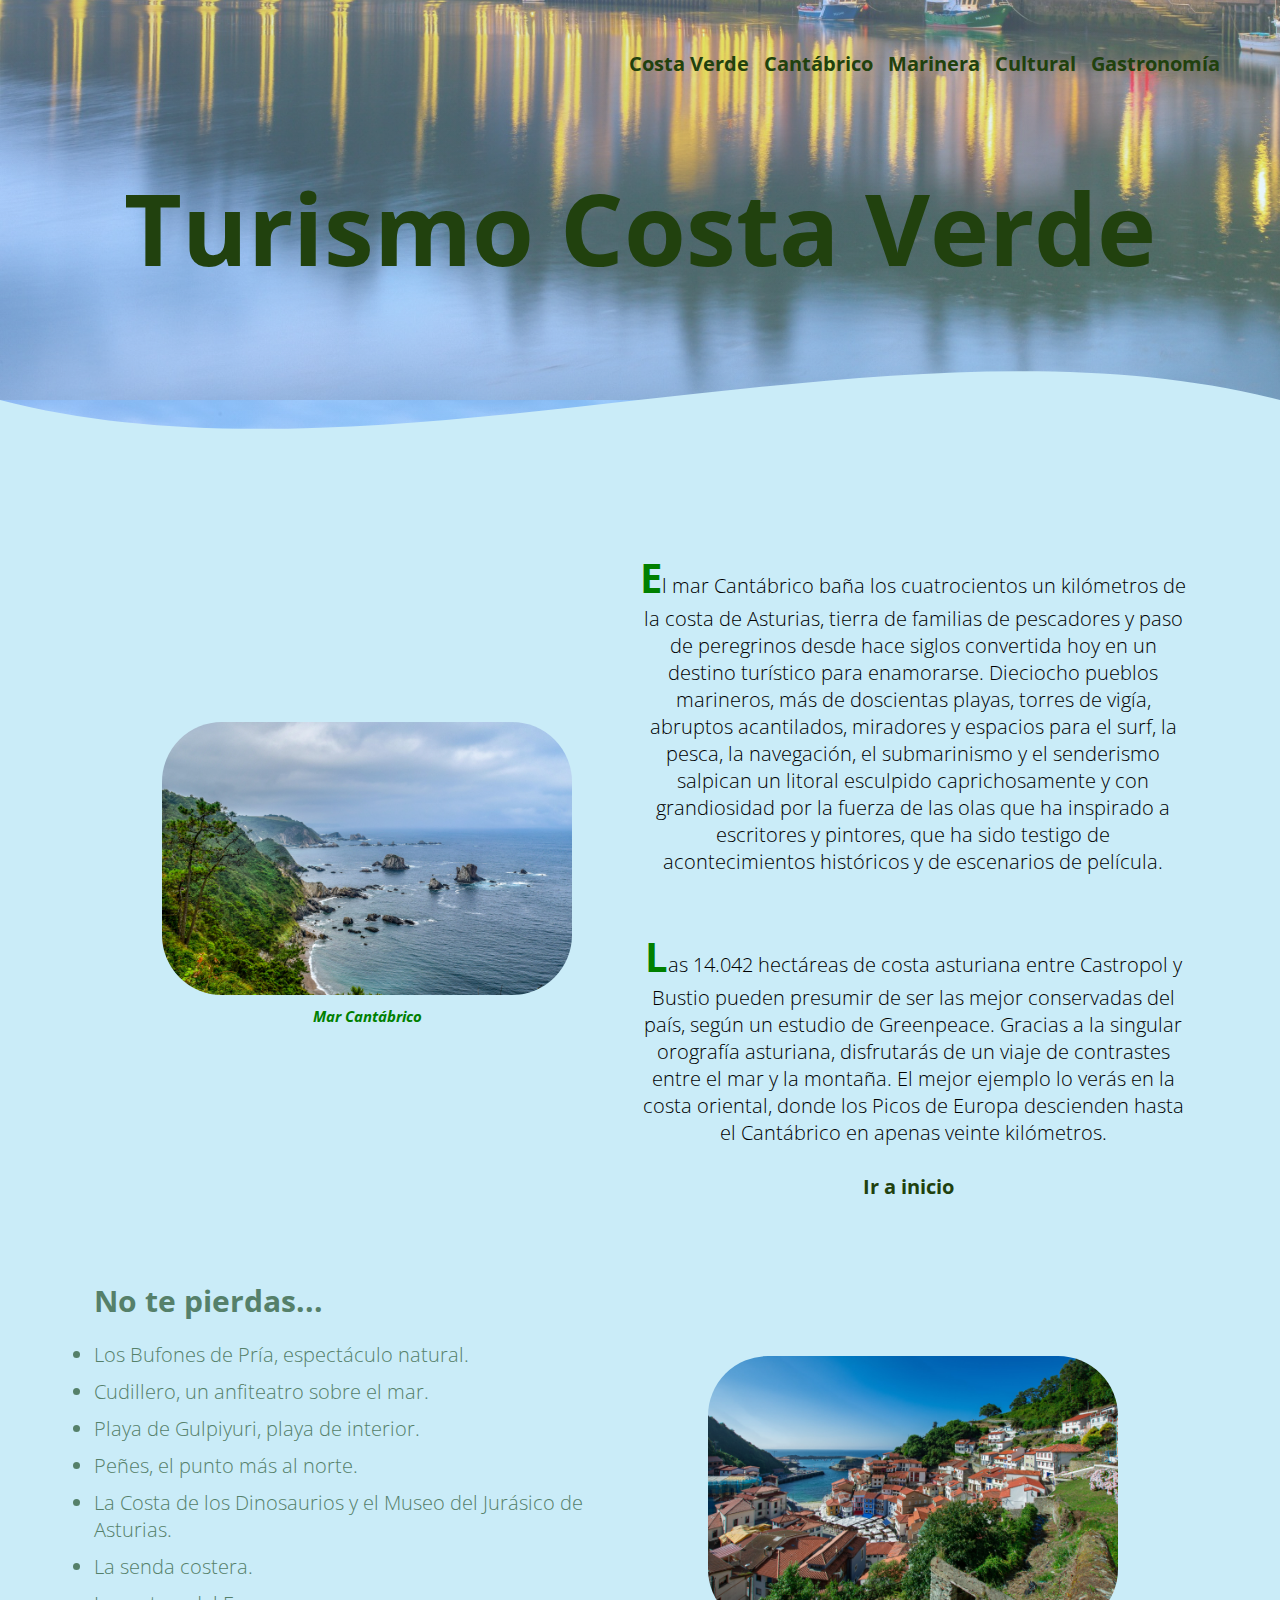
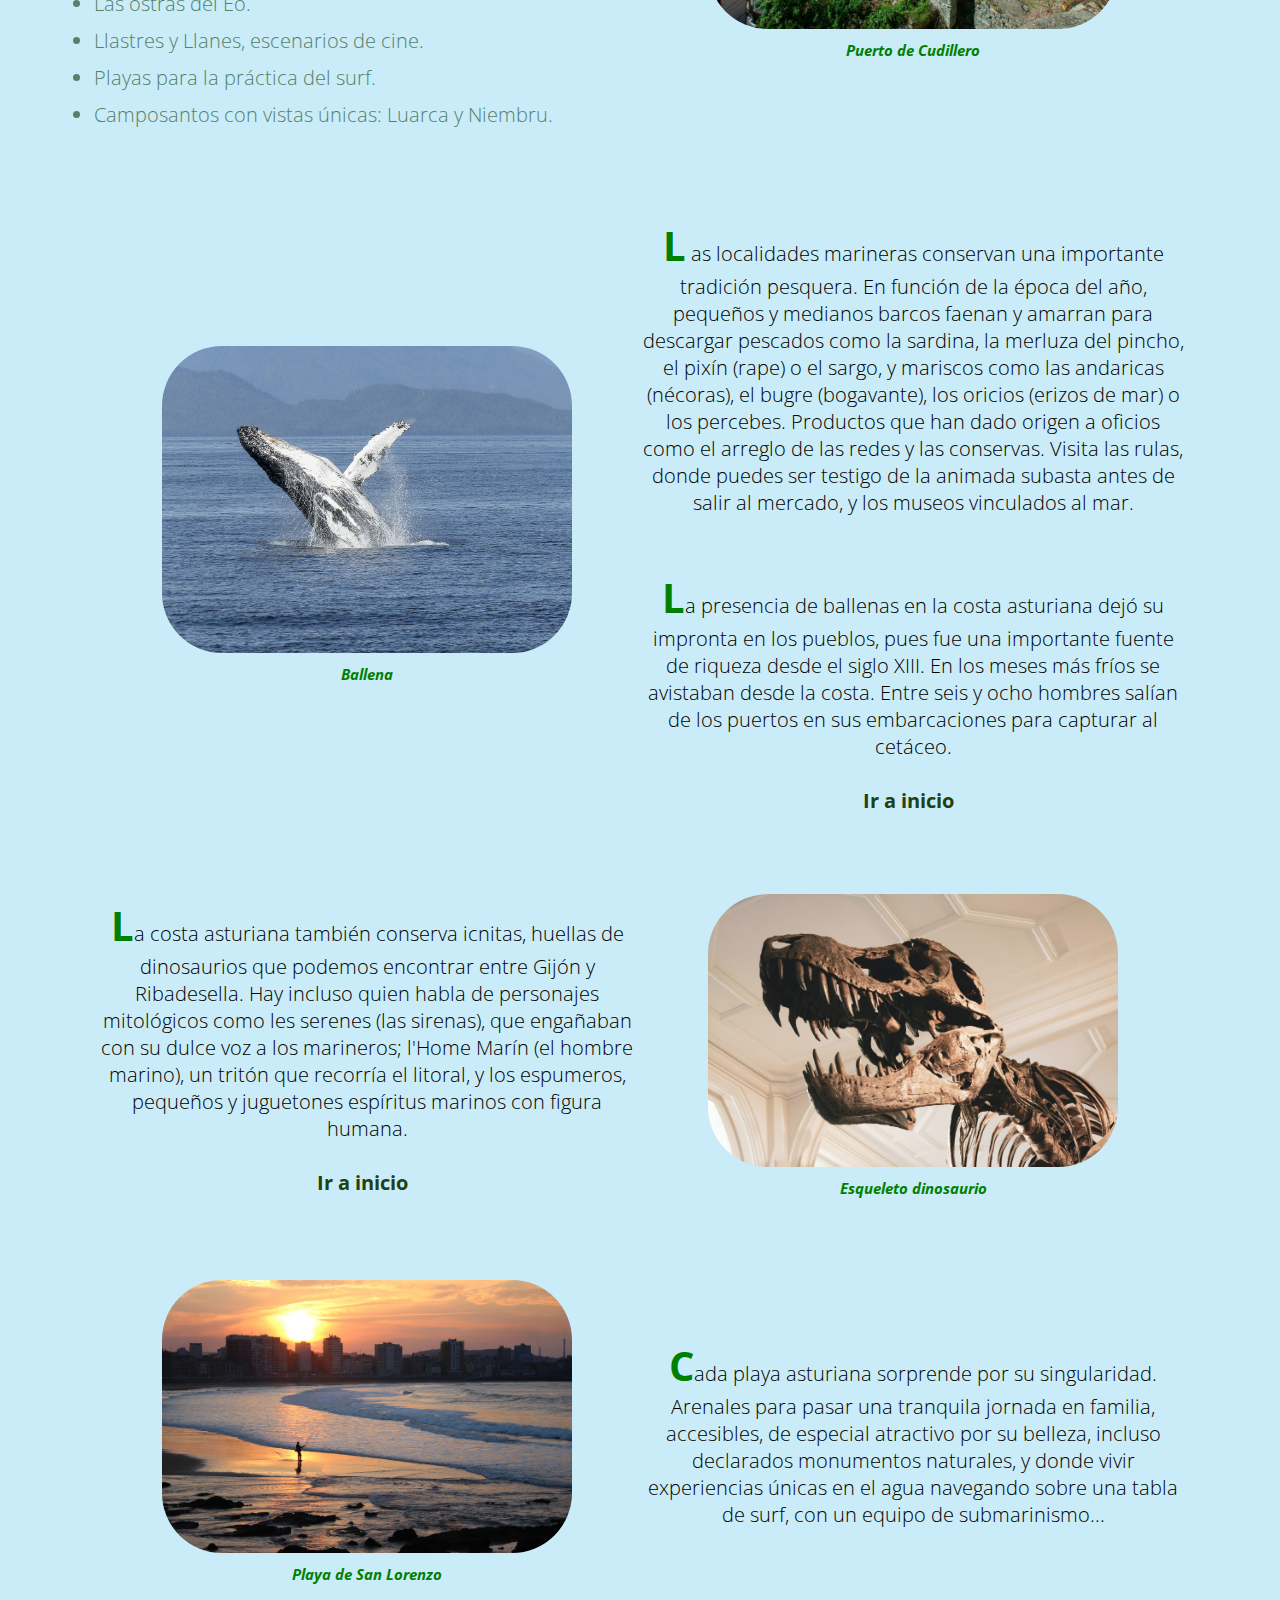
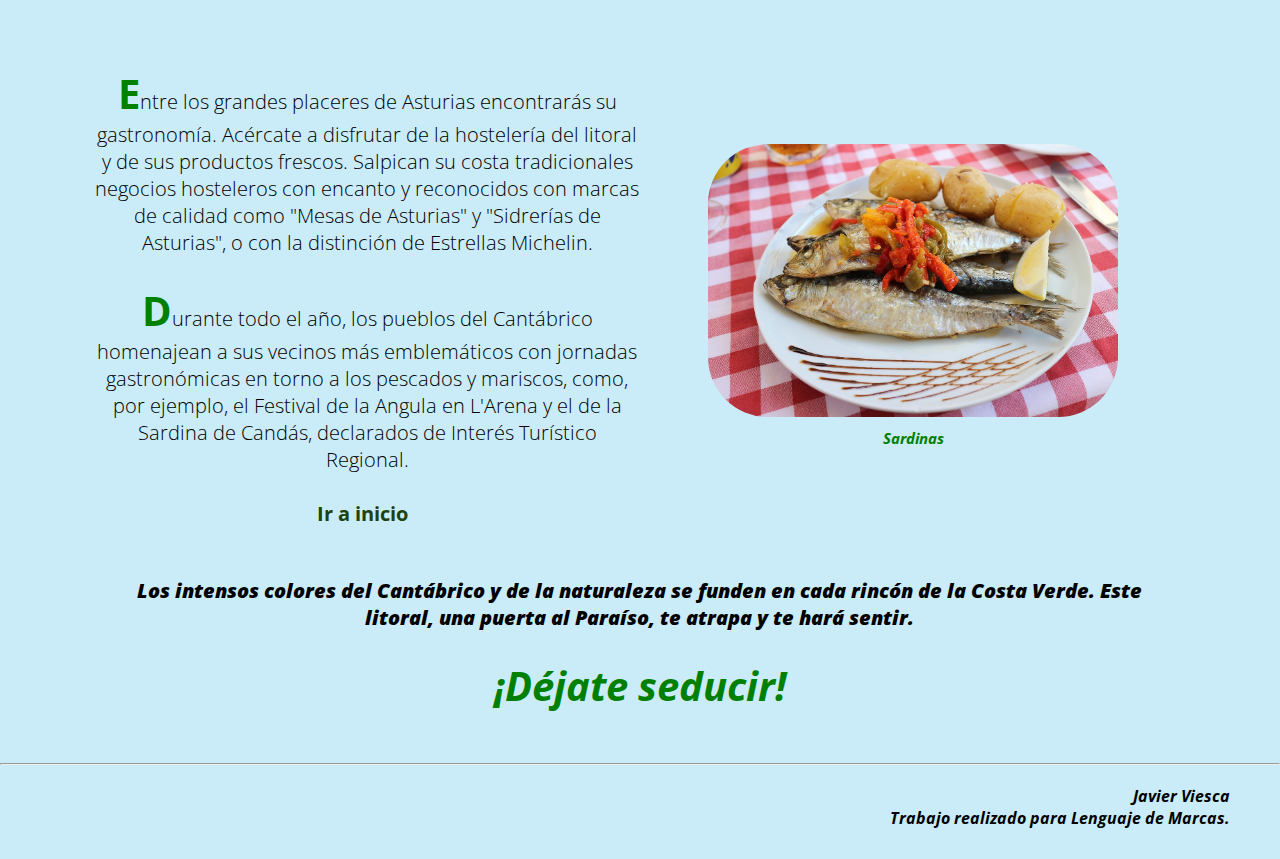
<file: index.html>
<!DOCTYPE html>
<html lang="es">
<head>
    <meta charset="UTF-8">
    <meta http-equiv="X-UA-Compatible" content="IE=edge">
    <meta name="viewport" content="width=device-width, initial-scale=1.0">
    <link rel="stylesheet" href="Estilos/style-turismo.css">
    <link rel="icon" type="image/jpg" href="Imagenes/favicon.ico"/>
    <link rel="preconnect" href="https://fonts.googleapis.com">
    <link rel="preconnect" href="https://fonts.gstatic.com" crossorigin>
    <link href="https://fonts.googleapis.com/css2?family=Open+Sans:wght@300&display=swap" rel="stylesheet">
    <title>Turismo en la Costa Verde</title>
</head>

<body>
    <div class="cabecera-turismo">
        <div class="menu-turismo"  id="inicio">
            <a href="costaVerde.html">Costa Verde</a>
            <a href="#cantabrico">Cantábrico</a>
            <a href="#marinera">Marinera</a>
            <a href="#cultural">Cultural</a>
            <a href="#gastronomia">Gastronomía</a>
        </div>
        <h1>Turismo Costa Verde</h1>
        <div class="wave" style="height: 150px; overflow: hidden;" ><svg viewBox="0 0 500 150" preserveAspectRatio="none" style="height: 100%; width: 100%;"><path d="M0.00,49.98 C149.99,150.00 349.20,-49.98 500.00,49.98 L500.00,150.00 L0.00,150.00 Z" style="stroke: none; fill: rgb(202, 236, 248);"></path></svg>
        </div>

    </div>

    <div class="contenedor">
        <div class="imagen">
            <img src="Imagenes/costa_asturias.jpg" alt="Mar Cantabrico" ><br>
            <span class="texto-imagen">Mar Cantábrico</span> 
        </div>
        <div class="textos">
            <p id="cantabrico">
                <span>E</span>l mar Cantábrico baña los cuatrocientos un kilómetros de la costa de Asturias, tierra de familias de pescadores y paso de peregrinos desde hace siglos convertida hoy en un destino turístico para enamorarse. Dieciocho pueblos marineros, más de doscientas playas, torres de vigía, abruptos acantilados, miradores y espacios para el surf, la pesca, la navegación, el submarinismo y el senderismo salpican un litoral esculpido caprichosamente y con grandiosidad por la fuerza de las olas que ha inspirado a escritores y pintores, que ha sido testigo de acontecimientos históricos y de escenarios de película.
            </p>
            <br><br>
            <p>
                <span>L</span>as 14.042 hectáreas de costa asturiana entre Castropol y Bustio pueden presumir de ser las mejor conservadas del país, según un estudio de Greenpeace. Gracias a la singular orografía asturiana, disfrutarás de un viaje de contrastes entre el mar y la montaña. El mejor ejemplo lo verás en la costa oriental, donde los Picos de Europa descienden hasta el Cantábrico en apenas veinte kilómetros.
            </p>
            <br>
            <div class="ir-inicio">
                <a href="#inicio">Ir a inicio</a>
            </div> 
        </div>
    </div>   
    
    <div class="contenedor">
        <div class="textos">
            <div class="lista">
            <ul>
                <h2>No te pierdas...</h2>
                <li>Los Bufones de Pría, espectáculo natural.</li>
                <li>Cudillero, un anfiteatro sobre el mar.</li>
                <li>Playa de Gulpiyuri, playa de interior.</li>
                <li>Peñes, el punto más al norte.</li>
                <li>La Costa de los Dinosaurios y el Museo del Jurásico de Asturias.</li>
                <li>La senda costera.</li>
                <li>Las ostras del Eo.</li>
                <li>Llastres y Llanes, escenarios de cine.</li>
                <li>Playas para la práctica del surf.</li>
                <li>Camposantos con vistas únicas: Luarca y Niembru.</li>
            </ul>
            </div>
        </div>
        <div class="imagen">
            <img src="Imagenes/cudillero.jpg" alt="Cudillero"><br>
            <span class="texto-imagen">Puerto de Cudillero</span> 
        </div>
    </div> 
        
    <div class="contenedor">
        <div class="imagen">
            <img src="Imagenes/ballena.jpg" alt="Ballena"><br>
            <span class="texto-imagen">Ballena</span> 
        </div>
        <div class="textos">
            <p id="marinera">
                <span>L</span> as localidades marineras conservan una importante tradición pesquera. En función de la época del año, pequeños y medianos barcos faenan y amarran para descargar pescados como la sardina, la merluza del pincho, el pixín (rape) o el sargo, y mariscos como las andaricas (nécoras), el bugre (bogavante), los oricios (erizos de mar) o los percebes. Productos que han dado origen a oficios como el arreglo de las redes y las conservas. Visita las rulas, donde puedes ser testigo de la animada subasta antes de salir al mercado, y los museos vinculados al mar.
            </p>
            <br><br>
            <p>
                <span>L</span>a presencia de ballenas en la costa asturiana dejó su impronta en los pueblos, pues fue una importante fuente de riqueza desde el siglo XIII.
                En los meses más fríos se avistaban desde la costa. Entre seis y ocho hombres salían de los puertos en sus embarcaciones para capturar al cetáceo.
            </p>
            <br>
            <div class="ir-inicio">
                <a href="#inicio">Ir a inicio</a>
            </div> 
        </div>
    </div>

    <div class="contenedor">
        <div class="textos">
             <p id="cultural">
                <span>L</span>a costa asturiana también conserva icnitas, huellas de dinosaurios que podemos encontrar entre Gijón y Ribadesella. Hay incluso quien habla de personajes mitológicos como les serenes (las sirenas), que engañaban con su dulce voz a los marineros; l'Home Marín (el hombre marino), un tritón que recorría el litoral, y los espumeros, pequeños y juguetones espíritus marinos con figura humana.
            </p>
            <br>
            <div class="ir-inicio">
                <a href="#inicio">Ir a inicio</a>
            </div> 
        </div>
        <div class="imagen">
            <img src="Imagenes/Dinosaurio.jpg" alt="Dinosaurio"><br>
            <span class="texto-imagen">Esqueleto dinosaurio</span> 
        </div>
    </div>
    
    <div class="contenedor">
        <div class="imagen">
            <img src="Imagenes/gijon.jpg" alt="Playa de San Lorenzo"><br>
            <span class="texto-imagen">Playa de San Lorenzo</span> 
        </div>
        <div class="textos">
            <p>
                <span>C</span>ada playa asturiana sorprende por su singularidad.
                Arenales para pasar una tranquila jornada en familia, accesibles, de especial atractivo por su belleza, incluso declarados monumentos naturales, y donde vivir experiencias únicas en el agua navegando sobre una tabla de surf, con un equipo de submarinismo...

            </p>
        </div>
    </div>

    <div class="contenedor">
        <div class="textos">
             <p  id="gastronomia">
                <span>E</span>ntre los grandes placeres de Asturias encontrarás su gastronomía. Acércate a disfrutar de la hostelería del litoral y de sus productos frescos.
                Salpican su costa tradicionales negocios hosteleros con encanto y reconocidos con marcas de calidad como "Mesas de Asturias" y "Sidrerías de Asturias", o con la distinción de Estrellas Michelin.
                <br><br>
                <span>D</span>urante todo el año, los pueblos del Cantábrico homenajean a sus vecinos más emblemáticos con jornadas gastronómicas en torno a los pescados y mariscos, como, por ejemplo, el Festival de la Angula en L'Arena y el de la Sardina de Candás, declarados de Interés Turístico Regional.
            </p>
            <br>
            <div class="ir-inicio">
                <a href="#inicio">Ir a inicio</a>
            </div> 
        </div>
        <div class="imagen">
            <img src="Imagenes/Sardinas.jpg" alt="Sardinas"><br>
            <span class="texto-imagen">Sardinas</span> 
        </div>
    </div>

    <div class="textos-final">
        <p class="textos-final">
            <strong>Los intensos colores del Cantábrico y de la naturaleza se funden en cada rincón de la Costa Verde. Este litoral, una puerta al Paraíso, te atrapa y te hará sentir. <br><br><span>¡Déjate seducir!</span></strong>
        </p>
    </div>

    <hr>
    <div class="pie-pagina">
        <em>Javier Viesca</em><br>
        <em>Trabajo realizado para Lenguaje de Marcas.</em>
    </div>
        
</body>
</html>
</file>
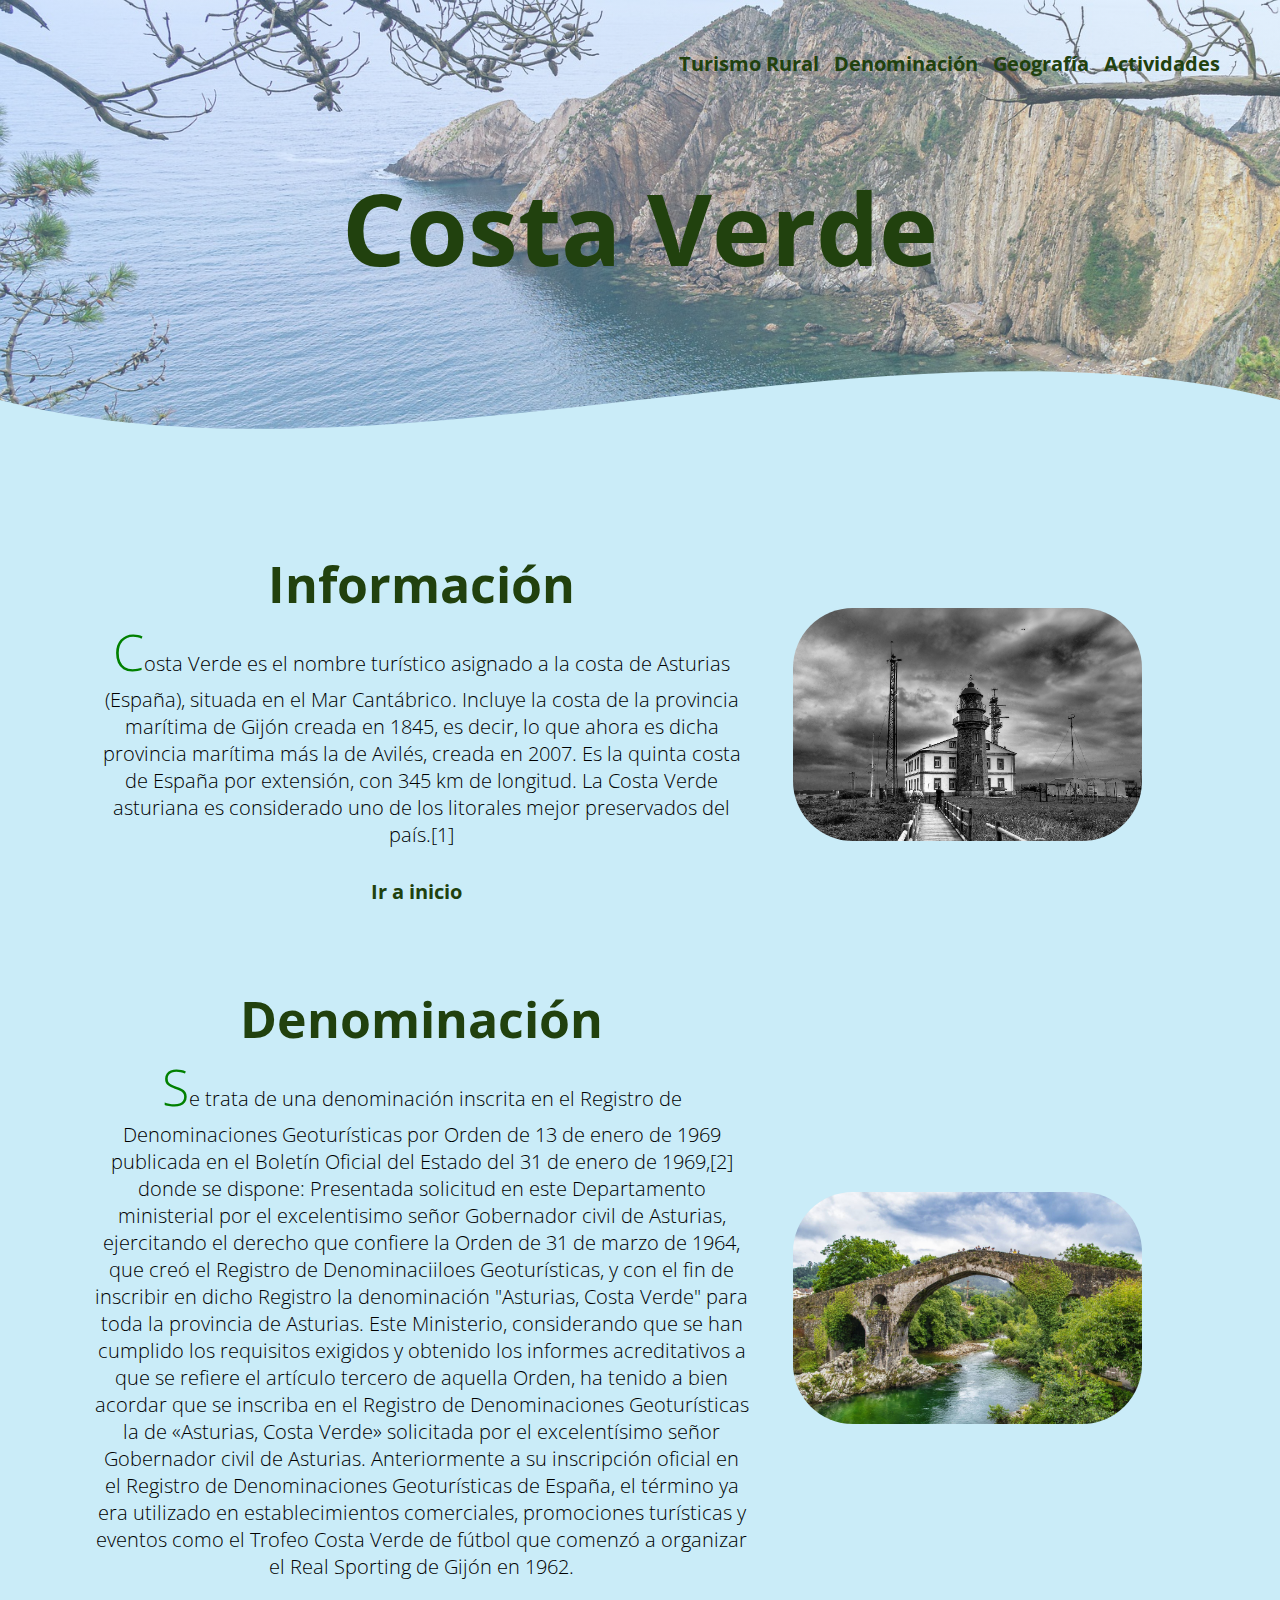
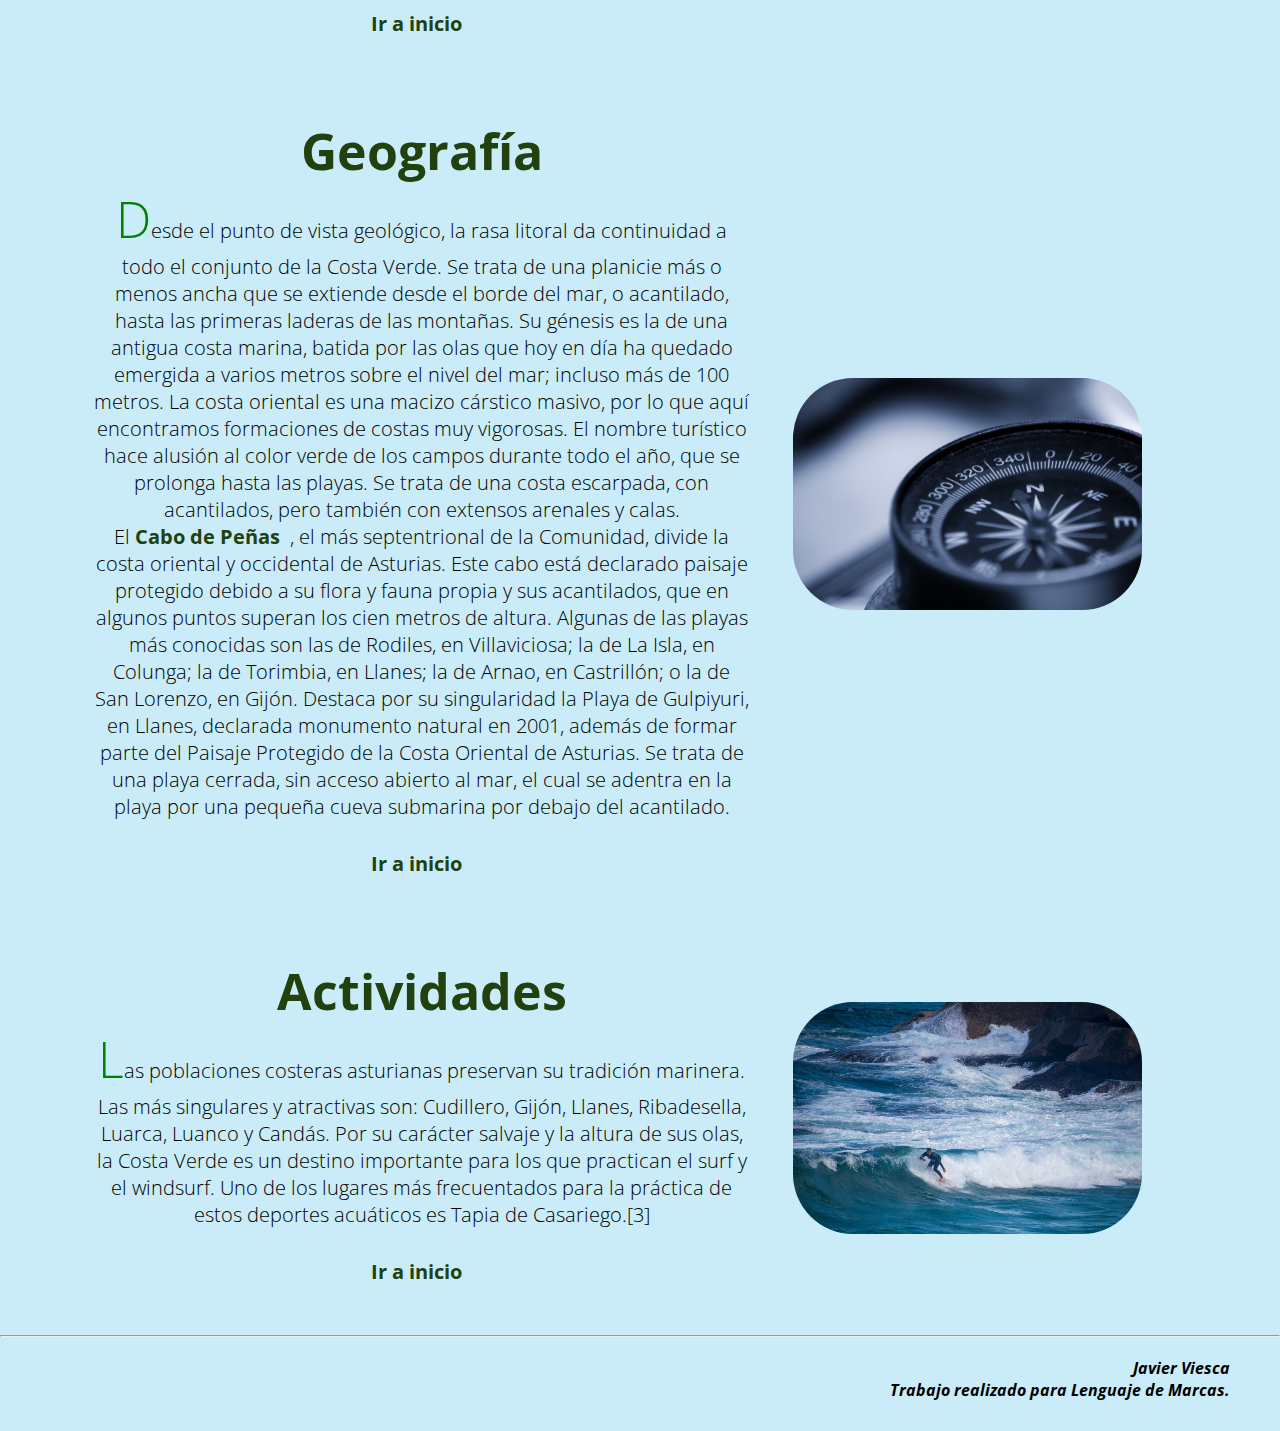
<file: costaVerde.html>
<!DOCTYPE html>
<html lang="es">
<head>
    <meta charset="UTF-8">
    <meta http-equiv="X-UA-Compatible" content="IE=edge">
    <meta name="viewport" content="width=device-width, initial-scale=1.0">
    <link rel="stylesheet" href="Estilos/style-cv.css">
    <link rel="preconnect" href="https://fonts.googleapis.com">
    <link rel="preconnect" href="https://fonts.gstatic.com" crossorigin>
    <link href="https://fonts.googleapis.com/css2?family=Open+Sans:wght@300&display=swap" rel="stylesheet">
    <link rel="icon" type="image/jpg" href="Imagenes/favicon.ico"/>
    <title>Costa Verde</title>
</head>

<body>
    <div class="cabecera-cv">
        <div class="menu-cv" id="inicio">
            <a href="index.html">Turismo Rural</a>
            <a href="#denominacion">Denominación</a>
            <a href="#geografia">Geografía</a>
            <a href="#actividades">Actividades</a>
        </div>
        <h1>Costa Verde</h1>
        <div class="wave" style="height: 150px; overflow: hidden;" ><svg viewBox="0 0 500 150" preserveAspectRatio="none" style="height: 100%; width: 100%;"><path d="M0.00,49.98 C149.99,150.00 349.20,-49.98 500.00,49.98 L500.00,150.00 L0.00,150.00 Z" style="stroke: none; fill: rgb(202, 236, 248);"></path></svg>
        </div>
    </div>

    <div class="contenedor">   
        <div class="texto">
            <h2 class="titulo">Información</h2>   
            <p><span>C</span>osta Verde es el nombre turístico asignado a la costa de Asturias (España), situada en el Mar Cantábrico. Incluye la costa de la provincia marítima de Gijón creada en 1845, es decir, lo que ahora es dicha provincia marítima más la de Avilés, creada en 2007. Es la quinta costa de España por extensión, con 345 km de longitud. La Costa Verde asturiana es considerado uno de los litorales mejor preservados del país.[1] </p>
            <div class="ir-inicio">
                <a href="#inicio">Ir a inicio</a>
            </div>
        </div>
        <div class="imagen">
            <img src="Imagenes/CaboPeñas.jpg" alt="Cabo Peñas">
        </div> 
    </div>

    <div class="contenedor">
        <div class="texto">
            <h2 class="titulo" id="denominacion">Denominación</h2>
            <p><span>S</span>e trata de una denominación inscrita en el Registro de Denominaciones Geoturísticas por Orden de 13 de enero de 1969 publicada en el Boletín Oficial del Estado del 31 de enero de 1969,[2] donde se dispone: 
            Presentada solicitud en este Departamento ministerial por el excelentisimo señor Gobernador civil de Asturias, ejercitando el derecho que confiere la Orden de 31 de marzo de 1964, que creó el Registro de Denominaciiloes Geoturísticas, y con el fin de inscribir en dicho Registro la denominación "Asturias, Costa Verde" para toda la provincia de Asturias. Este Ministerio, considerando que se han cumplido los requisitos exigidos y obtenido los informes acreditativos a que se refiere el artículo tercero de aquella Orden, ha tenido a bien acordar que se inscriba en el Registro de Denominaciones Geoturísticas la de «Asturias, Costa Verde» solicitada por el excelentísimo señor Gobernador civil de Asturias.
            Anteriormente a su inscripción oficial en el Registro de Denominaciones Geoturísticas de España, el término ya era utilizado en establecimientos comerciales, promociones turísticas y eventos como el Trofeo Costa Verde de fútbol que comenzó a organizar el Real Sporting de Gijón en 1962.
            <div class="ir-inicio">
                <a href="#inicio">Ir a inicio</a>
            </div> 
            </p>
        </div>
        <div class="imagen">
            <img src="Imagenes/cangas.jpg" alt="Puente de Cangas de Onís">
        </div>
    </div>

    <div class="contenedor">
        <div class="texto">
            <h2 class="titulo" id="geografia">Geografía</h2>
            <p><span>D</span>esde el punto de vista geológico, la rasa litoral da continuidad a todo el conjunto de la Costa Verde. Se trata de una planicie más o menos ancha que se extiende desde el borde del mar, o acantilado, hasta las primeras laderas de las montañas. Su génesis es la de una antigua costa marina, batida por las olas que hoy en día ha quedado emergida a varios metros sobre el nivel del mar; incluso más de 100 metros. La costa oriental es una macizo cárstico masivo, por lo que aquí encontramos formaciones de costas muy vigorosas. 
            El nombre turístico hace alusión al color verde de los campos durante todo el año, que se prolonga hasta las playas. Se trata de una costa escarpada, con acantilados, pero también con extensos arenales y calas.<br> El <a href="https://es.wikipedia.org/wiki/Cabo_de_Pe%C3%B1as">Cabo de Peñas</a>, el más septentrional de la Comunidad, divide la costa oriental y occidental de Asturias. Este cabo está declarado paisaje protegido debido a su flora y fauna propia y sus acantilados, que en algunos puntos superan los cien metros de altura. 
            Algunas de las playas más conocidas son las de Rodiles, en Villaviciosa; la de La Isla, en Colunga; la de Torimbia, en Llanes; la de Arnao, en Castrillón; o la de San Lorenzo, en Gijón. 
            Destaca por su singularidad la Playa de Gulpiyuri, en Llanes, declarada monumento natural en 2001, además de formar parte del Paisaje Protegido de la Costa Oriental de Asturias. Se trata de una playa cerrada, sin acceso abierto al mar, el cual se adentra en la playa por una pequeña cueva submarina por debajo del acantilado.
            <div class="ir-inicio">
                <a href="#inicio">Ir a inicio</a>
            </div> 
            </p>
        </div>
        <div class="imagen">
            <img src="Imagenes/geografia.jpg" alt="Imagen brújula">
        </div>
    </div>

    <div class="contenedor">
        <div class="texto">
            <h2 class="titulo" id="actividades">Actividades</h2>
            <p><span>L</span>as poblaciones costeras asturianas preservan su tradición marinera. Las más singulares y atractivas son: Cudillero, Gijón, Llanes, Ribadesella, Luarca, Luanco y Candás. 
            Por su carácter salvaje y la altura de sus olas, la Costa Verde es un destino importante para los que practican el surf y el windsurf. Uno de los lugares más frecuentados para la práctica de estos deportes acuáticos es Tapia de Casariego.[3]
            <div class="ir-inicio">
                <a href="#inicio">Ir a inicio</a>
            </div>   
            </p>
        </div>
        <div class="imagen">
           <img src="Imagenes/Surf.jpg" alt="Practicando Surf">
        </div>
    </div>

    <hr>

    <div class="pie-pagina">
        <em>Javier Viesca</em><br>
        <em>Trabajo realizado para Lenguaje de Marcas.</em>
    </div>
    
    
</body>
</html>
</file>
<file: Estilos/style-turismo.css>
*{
    padding: 0;
    margin: 0;
    box-sizing: border-box;
}

body{
    font-family: 'Open Sans', sans-serif;
    font-weight: 300;
    font-size: 20px;
    background-color: #caecf8;
}

.cabecera-turismo{
    width: 100%;
    height: 500px;
    background: linear-gradient(120deg, rgba(161, 196, 253, 0.396) 0%, rgba(194, 233, 251, 0.349) 100%), url(/Imagenes/Ribadesella.jpg);
    background-size: cover;
    background-attachment: fixed;
    background-position: 0px -500px;
    position: relative;
}
.wave{
    position: absolute;
    bottom: 0;
    width: 100%;
}

a{
    color: rgb(33, 65, 14);
    font-weight: bold;
    text-decoration: none;
    margin-right: 10px;
}

a:hover{
    text-decoration: underline;
    color: rgb(121, 11, 11);
}

.menu-turismo{
    text-align: right;
    padding: 50px 50px 0 0;
}

h1{
    display: flex;
    height: 300px;
    font-size: 100px;
    align-items: center;
    justify-content: center;
    color: rgb(33, 65, 14);
}

.contenedor{
    padding: 30px 30px;
    width: 90%;
    max-width:100%;
    margin: 20px auto;
    display: flex;
    align-items: center;
    border-radius: 50px;
    justify-content: space-around;
}

.imagen{
    width: 50%;
    text-align: center;
}

.textos{
    text-align: center;
    width: 50%;
}

img {
    background-attachment: fixed;
    max-width: 75%;
    border-radius: 60px;
}

.texto-imagen{
    font-style: oblique;
    font-size: 15px;
}

.lista{
    text-align: left;
    color: rgb(85, 128, 106);
}

.lista li{
    padding-bottom: 10px;
}

ul h2{
    margin-bottom: 20px;
}

.textos-final{
    margin: auto;
    width: 90%;
    align-items:center;
    margin-bottom: 50px;
    text-align: center;
    font-style: oblique;
    font-size: 20px;
    font-weight: bold;
}

span{
    font-size: 40px;
    color: green;
    font-weight: bold;
    
}

.pie-pagina{
    padding: 20px 50px 0 0;
    text-align: end;
    font-size: 16px;
    font-style: oblique;
    font-weight: bold;
    margin-bottom: 30px;
}
</file>
<file: Estilos/style-cv.css>
*{
    padding: 0;
    margin: 0;
    box-sizing: border-box;
}

body{
    font-family: 'Open Sans', sans-serif;
    font-weight: 300;
    font-size: 20px;
    background-color: rgb(202, 236, 248);
}

.cabecera-cv{
    width: 100%;
    height: 500px;
    background: linear-gradient(120deg, rgba(161, 196, 253, 0.396) 0%, rgba(194, 233, 251, 0.349) 100%), url(../Imagenes/portada.jpg);
    background-size: cover;
    background-attachment: fixed;
    position: relative;
}

.wave{
    position: absolute;
    bottom: 0;
    width: 100%;
}

a{
    color: rgb(33, 65, 14);
    font-weight: bold;
    text-decoration: none;
    margin-right: 10px;
}

a:hover{
    text-decoration: underline;
    color: rgb(121, 11, 11);
}

h1{
    display: flex;
    height: 300px;
    font-size: 100px;
    align-items: center;
    justify-content: center;
    color: rgb(33, 65, 14);

}

.contenedor{
    padding: 30px 30px;
    width: 90%;
    max-width:100%;
    margin: 20px auto;
    display: flex;
    align-items: center;
    border-radius: 50px;
    justify-content: space-around;
}

.texto{
    text-align: center;
    width: 60%;
    
}

.texto .ir-inicio{
    margin-top: 30px;
    text-align: center;
}

img {
    background-attachment: fixed;
    width:80%;
    max-height: 400px;
    border-radius: 60px;
}

.imagen{
    width: 40%;
    text-align: center;
}

.titulo{
    color: rgb(33, 65, 14);
    font-size: 50px;
    text-align: center;
  
}

.menu-cv{
    text-align: right;
    padding: 50px 50px 0 0;
}

.pie-pagina{
    padding: 20px 50px 0 0;
    text-align: end;
    font-size: 16px;
    font-style: oblique;
    font-weight: bold;
    margin-bottom: 30px;
}

span{
    font-size: 50px;
    color: green;
}
</file>
